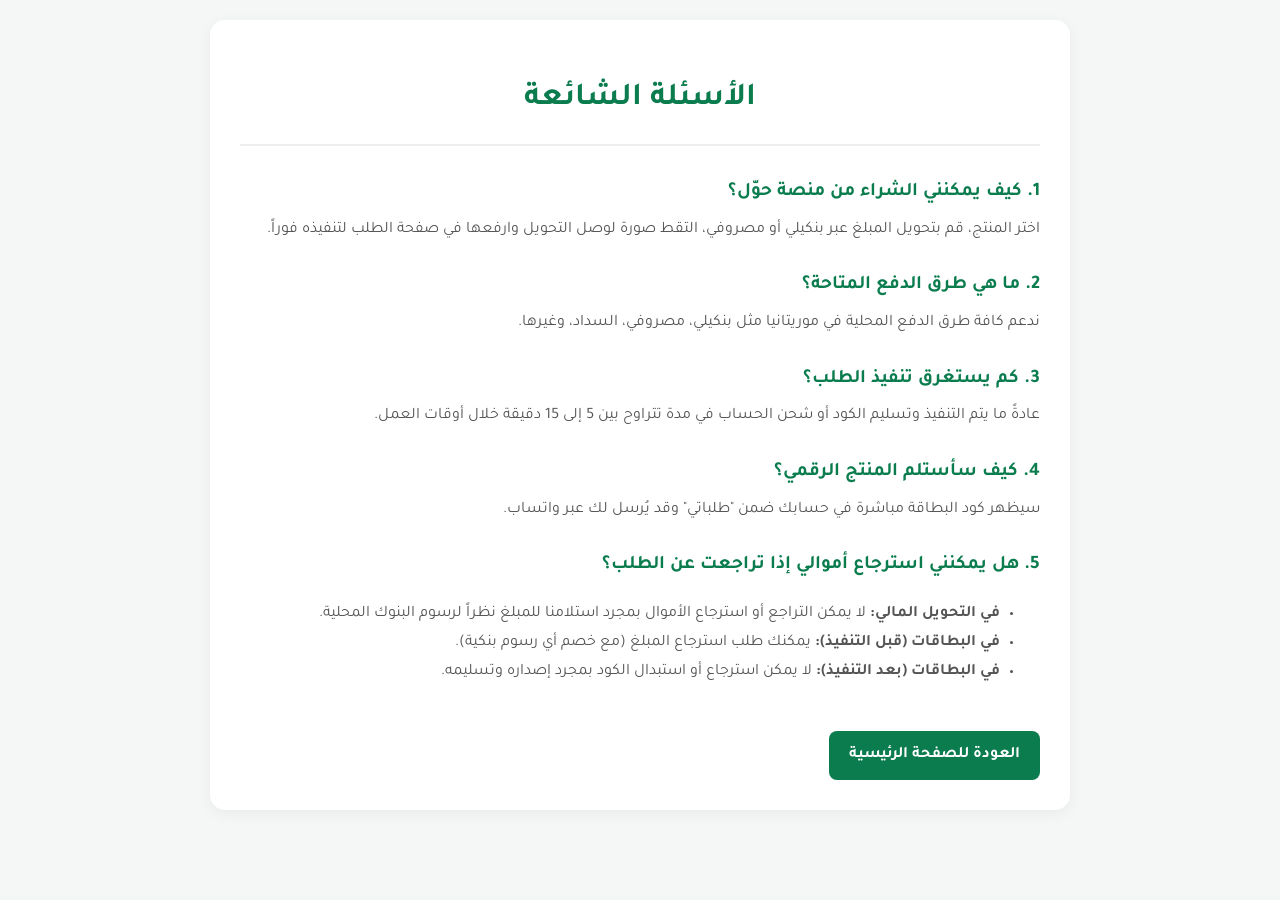
<file: hwwil/public/faq.html>
<!DOCTYPE html>
<html lang="ar" dir="rtl">
<head>
    <meta charset="UTF-8">
    <meta name="viewport" content="width=device-width, initial-scale=1.0">
    <title>الأسئلة الشائعة | حوّل</title>
    <link href="https://fonts.googleapis.com/css2?family=Tajawal:wght@400;700&display=swap" rel="stylesheet">
    <style>
        body { font-family: 'Tajawal', sans-serif; background-color: #f4f7f6; color: #333; line-height: 1.8; margin: 0; padding: 20px; }
        .container { max-width: 800px; margin: 0 auto; background: white; padding: 30px; border-radius: 15px; box-shadow: 0 4px 15px rgba(0,0,0,0.05); }
        h1 { color: #0A7C4E; text-align: center; border-bottom: 2px solid #eee; padding-bottom: 15px; margin-bottom: 30px; }
        .faq-item { margin-bottom: 25px; }
        .faq-question { font-weight: bold; color: #0A7C4E; font-size: 1.2rem; margin-bottom: 5px; }
        .faq-answer { color: #555; }
        .back-btn { display: inline-block; margin-top: 20px; padding: 10px 20px; background: #0A7C4E; color: white; text-decoration: none; border-radius: 8px; font-weight: bold; }
    </style>
</head>
<body>
    <div class="container">
        <h1>الأسئلة الشائعة</h1>
        
        <div class="faq-item">
            <div class="faq-question">1. كيف يمكنني الشراء من منصة حوّل؟</div>
            <div class="faq-answer">اختر المنتج، قم بتحويل المبلغ عبر بنكيلي أو مصروفي، التقط صورة لوصل التحويل وارفعها في صفحة الطلب لتنفيذه فوراً.</div>
        </div>

        <div class="faq-item">
            <div class="faq-question">2. ما هي طرق الدفع المتاحة؟</div>
            <div class="faq-answer">ندعم كافة طرق الدفع المحلية في موريتانيا مثل بنكيلي، مصروفي، السداد، وغيرها.</div>
        </div>

        <div class="faq-item">
            <div class="faq-question">3. كم يستغرق تنفيذ الطلب؟</div>
            <div class="faq-answer">عادةً ما يتم التنفيذ وتسليم الكود أو شحن الحساب في مدة تتراوح بين 5 إلى 15 دقيقة خلال أوقات العمل.</div>
        </div>

        <div class="faq-item">
            <div class="faq-question">4. كيف سأستلم المنتج الرقمي؟</div>
            <div class="faq-answer">سيظهر كود البطاقة مباشرة في حسابك ضمن "طلباتي" وقد يُرسل لك عبر واتساب.</div>
        </div>

        <div class="faq-item">
            <div class="faq-question">5. هل يمكنني استرجاع أموالي إذا تراجعت عن الطلب؟</div>
            <div class="faq-answer">
                <ul>
                    <li><strong>في التحويل المالي:</strong> لا يمكن التراجع أو استرجاع الأموال بمجرد استلامنا للمبلغ نظراً لرسوم البنوك المحلية.</li>
                    <li><strong>في البطاقات (قبل التنفيذ):</strong> يمكنك طلب استرجاع المبلغ (مع خصم أي رسوم بنكية).</li>
                    <li><strong>في البطاقات (بعد التنفيذ):</strong> لا يمكن استرجاع أو استبدال الكود بمجرد إصداره وتسليمه.</li>
                </ul>
            </div>
        </div>

        <a href="index.html" class="back-btn">العودة للصفحة الرئيسية</a>
    </div>
</body>
</html>
</file>
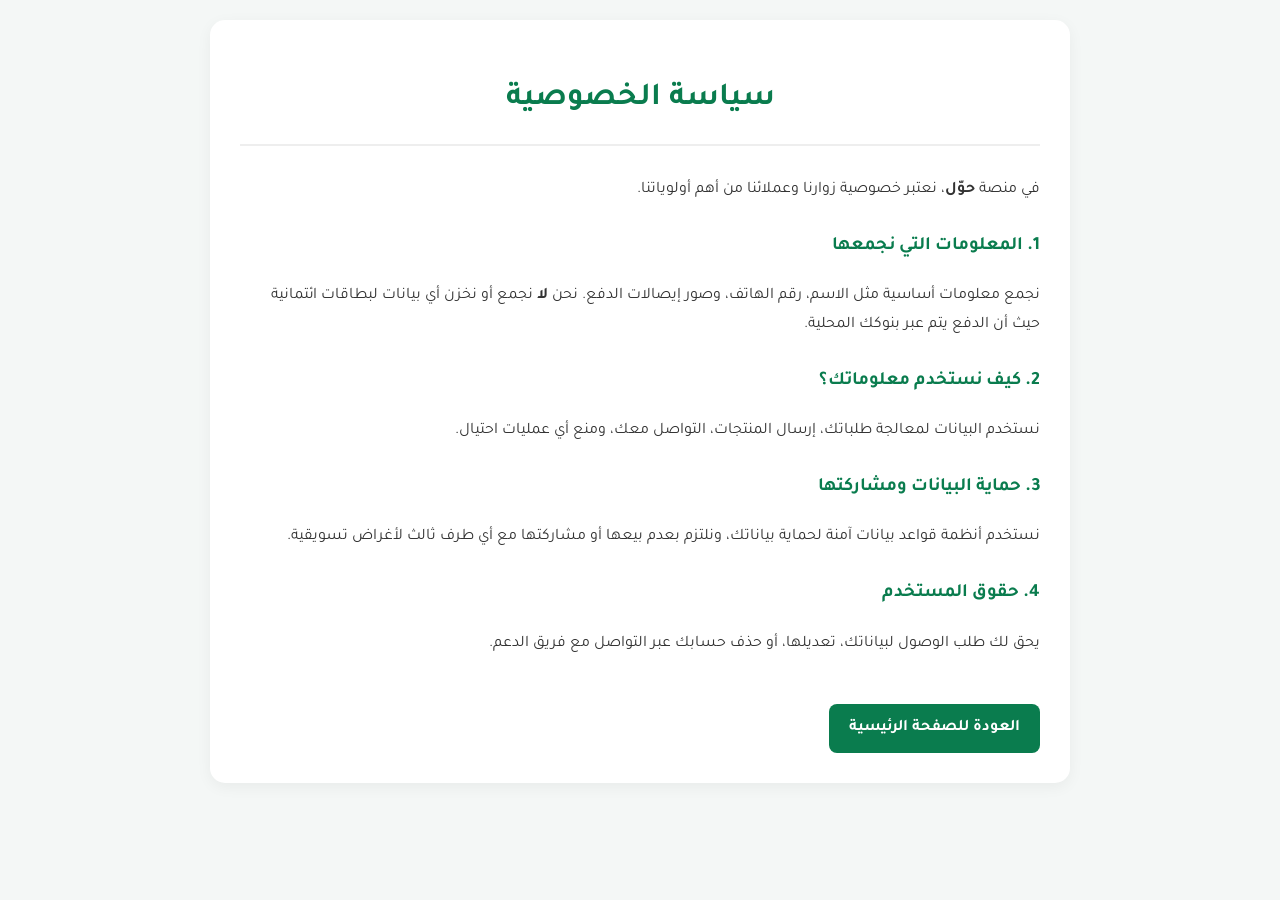
<file: hwwil/public/privacy.html>
<!DOCTYPE html>
<html lang="ar" dir="rtl">
<head>
    <meta charset="UTF-8">
    <meta name="viewport" content="width=device-width, initial-scale=1.0">
    <title>سياسة الخصوصية | حوّل</title>
    <link href="https://fonts.googleapis.com/css2?family=Tajawal:wght@400;700&display=swap" rel="stylesheet">
    <style>
        body { font-family: 'Tajawal', sans-serif; background-color: #f4f7f6; color: #333; line-height: 1.8; margin: 0; padding: 20px; }
        .container { max-width: 800px; margin: 0 auto; background: white; padding: 30px; border-radius: 15px; box-shadow: 0 4px 15px rgba(0,0,0,0.05); }
        h1 { color: #0A7C4E; text-align: center; border-bottom: 2px solid #eee; padding-bottom: 15px; margin-bottom: 30px; }
        h3 { color: #0A7C4E; margin-top: 25px; }
        .back-btn { display: inline-block; margin-top: 30px; padding: 10px 20px; background: #0A7C4E; color: white; text-decoration: none; border-radius: 8px; font-weight: bold; }
    </style>
</head>
<body>
    <div class="container">
        <h1>سياسة الخصوصية</h1>
        <p>في منصة <strong>حوّل</strong>، نعتبر خصوصية زوارنا وعملائنا من أهم أولوياتنا.</p>

        <h3>1. المعلومات التي نجمعها</h3>
        <p>نجمع معلومات أساسية مثل الاسم، رقم الهاتف، وصور إيصالات الدفع. نحن <strong>لا</strong> نجمع أو نخزن أي بيانات لبطاقات ائتمانية حيث أن الدفع يتم عبر بنوكك المحلية.</p>

        <h3>2. كيف نستخدم معلوماتك؟</h3>
        <p>نستخدم البيانات لمعالجة طلباتك، إرسال المنتجات، التواصل معك، ومنع أي عمليات احتيال.</p>

        <h3>3. حماية البيانات ومشاركتها</h3>
        <p>نستخدم أنظمة قواعد بيانات آمنة لحماية بياناتك، ونلتزم بعدم بيعها أو مشاركتها مع أي طرف ثالث لأغراض تسويقية.</p>

        <h3>4. حقوق المستخدم</h3>
        <p>يحق لك طلب الوصول لبياناتك، تعديلها، أو حذف حسابك عبر التواصل مع فريق الدعم.</p>

        <a href="index.html" class="back-btn">العودة للصفحة الرئيسية</a>
    </div>
</body>
</html>
</file>
